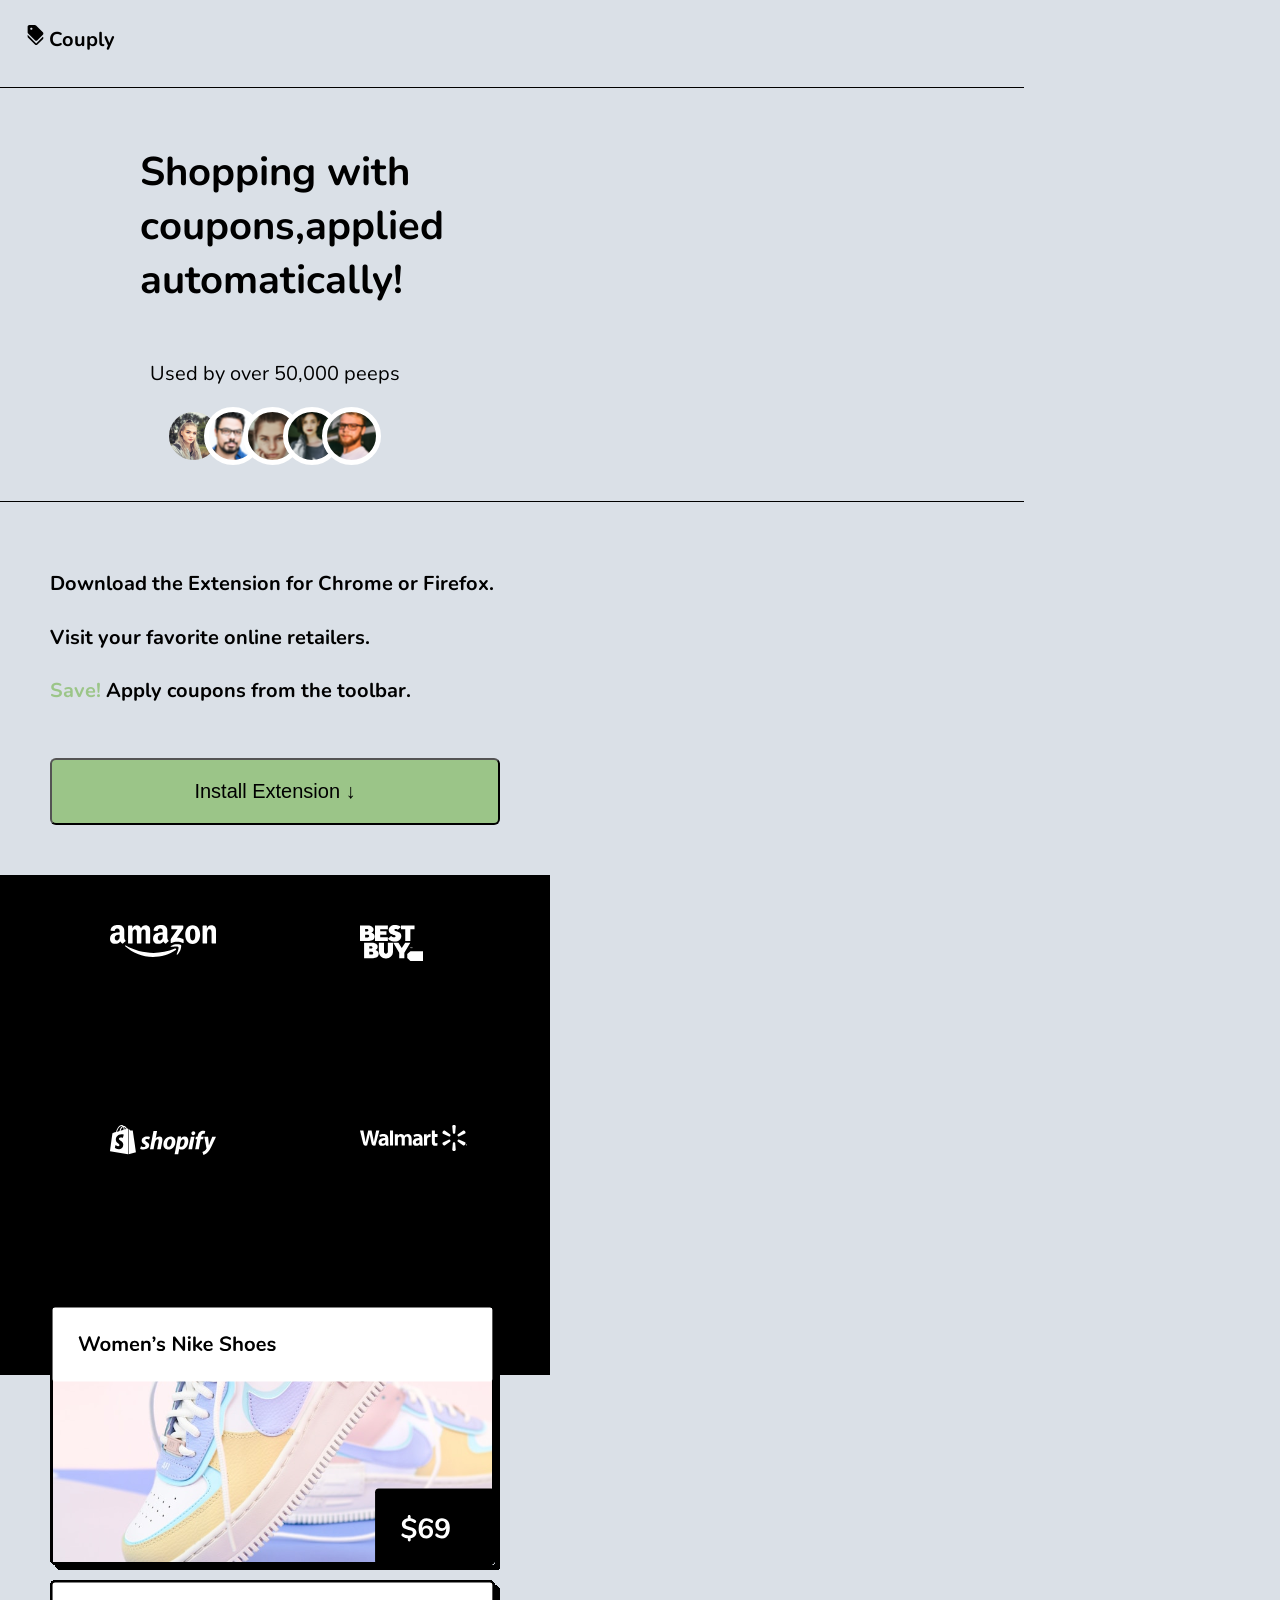
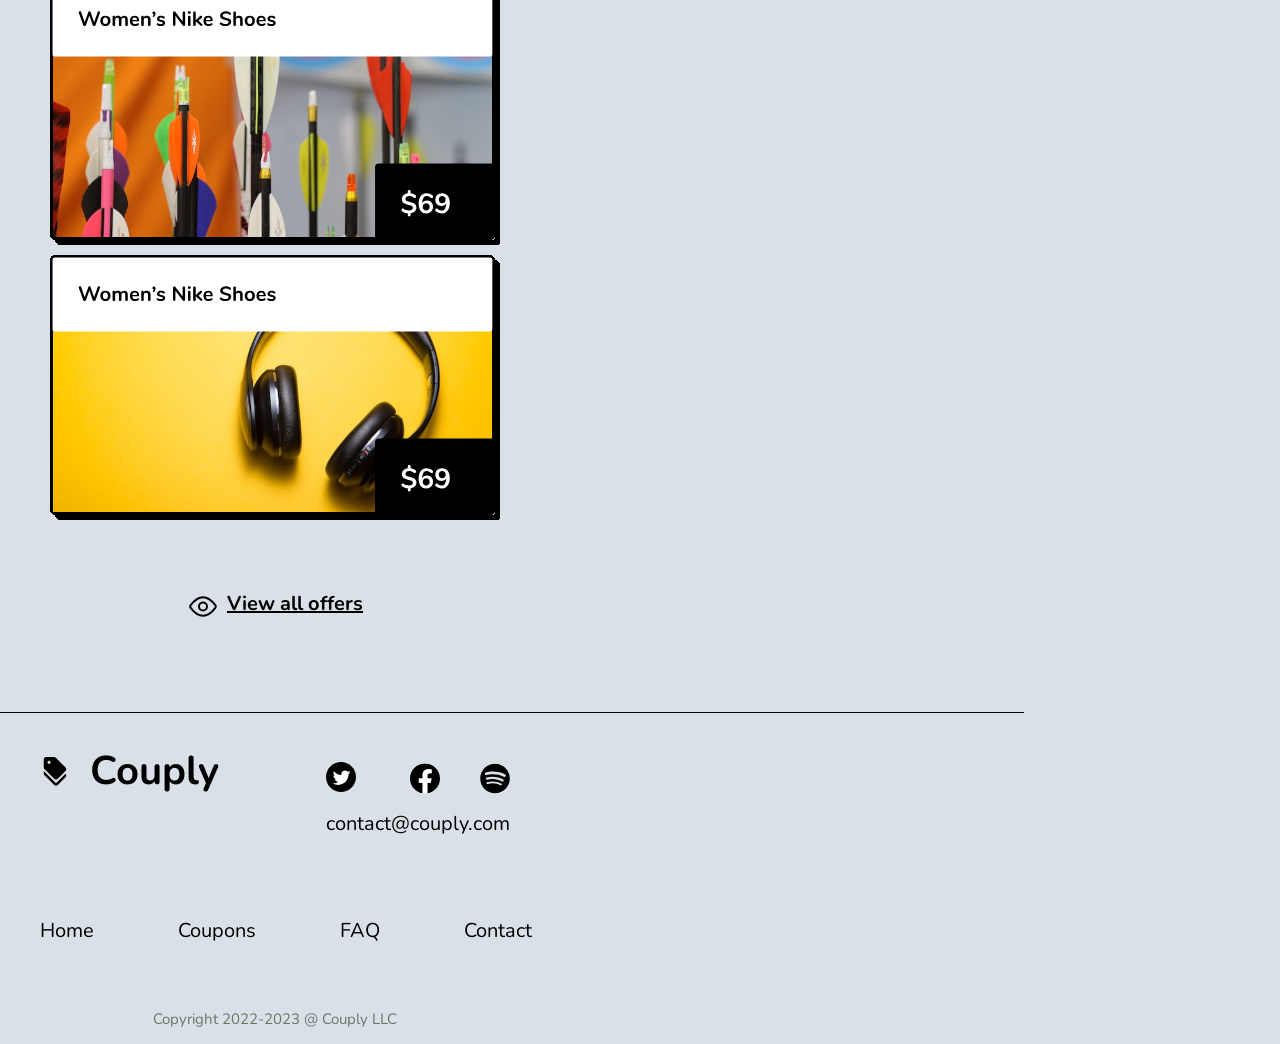
<file: index.html>
<!DOCTYPE html>
<html lang="en">
  <head>
    <meta charset="UTF-8" />
    <meta name="viewport" content="width=device-width, initial-scale=1.0" />
    <title>Document</title>
    <link rel="stylesheet" href="couply.css" />

    <link rel="preconnect" href="https://fonts.googleapis.com" />
    <link rel="preconnect" href="https://fonts.gstatic.com" crossorigin />
    <link
    href="https://fonts.googleapis.com/css2?family=Inter:wght@100..900&family=Nunito:ital,wght@0,200..1000;1,200..1000&display=swap"
    rel="stylesheet"
  />
  </head>
  <body>
    <header>
      <div class="header navbar">
        
        <div class="app-img">
          <svg
            width="21"
            height="21"
            viewBox="0 0 21 21"
            fill="none"
            xmlns="http://www.w3.org/2000/svg"
          >
            <g clip-path="url(#clip0_731_81)">
              <path
                d="M11.1912 18.375L2.625 9.80875V11.5587C2.625 12.0225 2.80875 12.4687 3.14125 12.7925L9.9575 19.6087C10.64 20.2912 11.7513 20.2912 12.4338 19.6087L17.8675 14.175C18.55 13.4925 18.55 12.3812 17.8675 11.6987L11.1912 18.375Z"
                fill="black"
              />
              <path
                d="M9.9575 15.2337C10.64 15.9162 11.7513 15.9162 12.4338 15.2337L17.8675 9.8C18.55 9.1175 18.55 8.00625 17.8675 7.32375L11.0513 0.5075C10.7189 0.183139 10.2732 0.00108966 9.80875 0L4.375 0C3.4125 0 2.625 0.7875 2.625 1.75V7.18375C2.625 7.6475 2.80875 8.09375 3.14125 8.4175L9.9575 15.2337ZM6.34375 2.625C6.63383 2.625 6.91203 2.74023 7.11715 2.94535C7.32227 3.15047 7.4375 3.42867 7.4375 3.71875C7.4375 4.00883 7.32227 4.28703 7.11715 4.49215C6.91203 4.69727 6.63383 4.8125 6.34375 4.8125C6.05367 4.8125 5.77547 4.69727 5.57035 4.49215C5.36523 4.28703 5.25 4.00883 5.25 3.71875C5.25 3.42867 5.36523 3.15047 5.57035 2.94535C5.77547 2.74023 6.05367 2.625 6.34375 2.625Z"
                fill="black"
              />
            </g>
            <defs>
              <clipPath id="clip0_731_81">
                <rect width="21" height="21" fill="white" />
              </clipPath>
            </defs>
          </svg>
          <span>Couply</span>
        </div>
        <nav  class="ul" >
              <img src="close.svg" class="close-btn" alt=" Close button" />
          <ul>
            <li><a href="#" class="anchar">Home</a></li>
            <li><a href="#">Products</a></li>
            <li><a href="#">Blog</a></li>
            <li><a href="#">Careers</a></li>
            <li><a href="#">About</a></li>
          </ul>
        </nav>
        
          <img src="menu.svg" class="menu-btn" alt="Menu button" />
          
      <button class="start">Start Saving <span> &#8595;</span></button>
        </div>
      </div>

    </header><svg width="1024" height="1" viewBox="0 0 1024 1" fill="none" xmlns="http://www.w3.org/2000/svg">
      <line x1="-140" y1="0.5" x2="1300" y2="0.5" stroke="black"/>
      </svg>

      

      <section>
        <div class="shop">
          <h1>Shopping with coupons,applied automatically!</h1>
        </div>
        <div class="para">
          <p>Used by over 50,000 peeps</p>
        </div>
        <div class="pics">
          <svg width="212" height="61" viewBox="0 0 212 61" fill="none" xmlns="http://www.w3.org/2000/svg" xmlns:xlink="http://www.w3.org/1999/xlink">
            <ellipse cx="24.5" cy="29" rx="24.5" ry="24" fill="#D9D9D9"/>
            <ellipse cx="24.5" cy="29" rx="24.5" ry="24" fill="url(#pattern0_591_454)"/>
            <circle cx="64" cy="29" r="26.5" fill="#D9D9D9"/>
            <circle cx="64" cy="29" r="26.5" fill="url(#pattern1_591_454)"/>
            <circle cx="64" cy="29" r="26.5" stroke="white" stroke-width="5"/>
            <path d="M103.5 55.5C118.363 55.5 130.5 43.6839 130.5 29C130.5 14.3161 118.363 2.5 103.5 2.5C88.6372 2.5 76.5 14.3161 76.5 29C76.5 43.6839 88.6372 55.5 103.5 55.5Z" fill="#D9D9D9"/>
            <path d="M103.5 55.5C118.363 55.5 130.5 43.6839 130.5 29C130.5 14.3161 118.363 2.5 103.5 2.5C88.6372 2.5 76.5 14.3161 76.5 29C76.5 43.6839 88.6372 55.5 103.5 55.5Z" fill="url(#pattern2_591_454)"/>
            <path d="M103.5 55.5C118.363 55.5 130.5 43.6839 130.5 29C130.5 14.3161 118.363 2.5 103.5 2.5C88.6372 2.5 76.5 14.3161 76.5 29C76.5 43.6839 88.6372 55.5 103.5 55.5Z" stroke="white" stroke-width="5"/>
            <circle cx="143" cy="29" r="26.5" fill="#D9D9D9"/>
            <circle cx="143" cy="29" r="26.5" fill="url(#pattern3_591_454)"/>
            <circle cx="143" cy="29" r="26.5" stroke="white" stroke-width="5"/>
            <path d="M182.5 55.5C197.363 55.5 209.5 43.6839 209.5 29C209.5 14.3161 197.363 2.5 182.5 2.5C167.637 2.5 155.5 14.3161 155.5 29C155.5 43.6839 167.637 55.5 182.5 55.5Z" fill="#D9D9D9"/>
            <path d="M182.5 55.5C197.363 55.5 209.5 43.6839 209.5 29C209.5 14.3161 197.363 2.5 182.5 2.5C167.637 2.5 155.5 14.3161 155.5 29C155.5 43.6839 167.637 55.5 182.5 55.5Z" fill="url(#pattern4_591_454)"/>
            <path d="M182.5 55.5C197.363 55.5 209.5 43.6839 209.5 29C209.5 14.3161 197.363 2.5 182.5 2.5C167.637 2.5 155.5 14.3161 155.5 29C155.5 43.6839 167.637 55.5 182.5 55.5Z" stroke="white" stroke-width="5"/>
            <defs>
            <pattern id="pattern0_591_454" patternContentUnits="objectBoundingBox" width="1" height="1">
            <use xlink:href="#image0_591_454" transform="matrix(0.00300488 0 0 0.00306748 -0.221172 0)"/>
            </pattern>
            <pattern id="pattern1_591_454" patternContentUnits="objectBoundingBox" width="1" height="1">
            <use xlink:href="#image1_591_454" transform="translate(-0.25) scale(0.003125)"/>
            </pattern>
            <pattern id="pattern2_591_454" patternContentUnits="objectBoundingBox" width="1" height="1">
            <use xlink:href="#image2_591_454" transform="matrix(0.0031348 0 0 0.0032001 0 -0.268025)"/>
            </pattern>
            <pattern id="pattern3_591_454" patternContentUnits="objectBoundingBox" width="1" height="1">
            <use xlink:href="#image3_591_454" transform="translate(0 -0.250784) scale(0.0031348)"/>
            </pattern>
            <pattern id="pattern4_591_454" patternContentUnits="objectBoundingBox" width="1" height="1">
            <use xlink:href="#image4_591_454" transform="matrix(0.003125 0 0 0.0031901 0 -0.265625)"/>
            </pattern>
            <image id="image0_591_454" width="480" height="326" xlink:href="[data-uri]"/>
            <image id="image1_591_454" width="480" height="320" xlink:href="[data-uri]"/>
            <image id="image2_591_454" width="319" height="480" xlink:href="[data-uri]"/>
            <image id="image3_591_454" width="319" height="479" xlink:href="[data-uri]"/>
            <image id="image4_591_454" width="320" height="480" xlink:href="[data-uri]"/>
            </defs>
            </svg>            
        </div>
      </section><svg width="1024" height="1" viewBox="0 0 1024 1" fill="none" xmlns="http://www.w3.org/2000/svg">
        <line x1="-140" y1="0.5" x2="1300" y2="0.5" stroke="black"/>
        </svg>
        
        


        <div class="content">
          <h1>Download the Extension for Chrome or Firefox.</h1>
          <h1>Visit your favorite online retailers.</h1>
          <h1> <span>Save! </span> Apply coupons from the toolbar.</h1>


        <button class="button">Install Extension  &#8595;</button>
        </div>
      
        <div class="section">
          <img src="amazon.svg" alt="">
          <img src="best-buy.svg" alt="">
          <img src="shopify.svg" alt="">
          <img src="walmart.svg" alt="">
        </div>

        <div class="photos">
          <img src="shoes1.svg" alt="">
          <img src="shoes2.svg" alt="">
          <img src="shoes3.svg" alt="">
        </div>

        <div class="offers">
          <img src="eye2.svg" alt="">
          <a href="$">View all offers</a>
        </div>
        <svg width="1024" height="1" viewBox="0 0 1024 1" fill="none" xmlns="http://www.w3.org/2000/svg">
          <line x1="-82" y1="0.5" x2="1358" y2="0.5" stroke="black"/>
          </svg>
          <div class="couply">
            <div class="left">
              <svg
              width="21"
              height="21"
              viewBox="0 0 21 21"
              fill="none"
              xmlns="http://www.w3.org/2000/svg"
            >
              <g clip-path="url(#clip0_731_81)">
                <path
                  d="M11.1912 18.375L2.625 9.80875V11.5587C2.625 12.0225 2.80875 12.4687 3.14125 12.7925L9.9575 19.6087C10.64 20.2912 11.7513 20.2912 12.4338 19.6087L17.8675 14.175C18.55 13.4925 18.55 12.3812 17.8675 11.6987L11.1912 18.375Z"
                  fill="black"
                />
                <path
                  d="M9.9575 15.2337C10.64 15.9162 11.7513 15.9162 12.4338 15.2337L17.8675 9.8C18.55 9.1175 18.55 8.00625 17.8675 7.32375L11.0513 0.5075C10.7189 0.183139 10.2732 0.00108966 9.80875 0L4.375 0C3.4125 0 2.625 0.7875 2.625 1.75V7.18375C2.625 7.6475 2.80875 8.09375 3.14125 8.4175L9.9575 15.2337ZM6.34375 2.625C6.63383 2.625 6.91203 2.74023 7.11715 2.94535C7.32227 3.15047 7.4375 3.42867 7.4375 3.71875C7.4375 4.00883 7.32227 4.28703 7.11715 4.49215C6.91203 4.69727 6.63383 4.8125 6.34375 4.8125C6.05367 4.8125 5.77547 4.69727 5.57035 4.49215C5.36523 4.28703 5.25 4.00883 5.25 3.71875C5.25 3.42867 5.36523 3.15047 5.57035 2.94535C5.77547 2.74023 6.05367 2.625 6.34375 2.625Z"
                  fill="black"
                />
              </g>
              <defs>
                <clipPath id="clip0_731_81">
                  <rect width="21" height="21" fill="white" />
                </clipPath>
              </defs>
            </svg>
         <h1>Couply</h1>  
            </div>
            <div class="right">
              <div class="left-1">
              <img class="insta" src="insta.svg" alt="">
              <img src="fb.svg" alt="">
              <img src="spotify.svg" alt="">
            </div>
            <div class="right-1">
              <p>contact@couply.com</p>
            </div>
            </div>
          </div>
          
      <footer class="footer">
          <ul>
            <li>
              <a href="$">Home</a>
              <li><a href="$">Coupons</a></li>
              <li><a href="$">FAQ</a></li>
              <li><a href="$">Contact</a></li>


            </li>
          </ul>
      </footer>
      <div class="last">
        <p>Copyright 2022-2023 @ Couply LLC</p>
      </div>








    <script>
      document.querySelector(".menu-btn").addEventListener("click", () => {
        document.querySelector("nav").classList.toggle("open");
      });
      document.querySelector(".close-btn").addEventListener("click", () => {
        document.querySelector("nav").classList.toggle("open");
      });
    </script>
  </body>
</html>
</file>
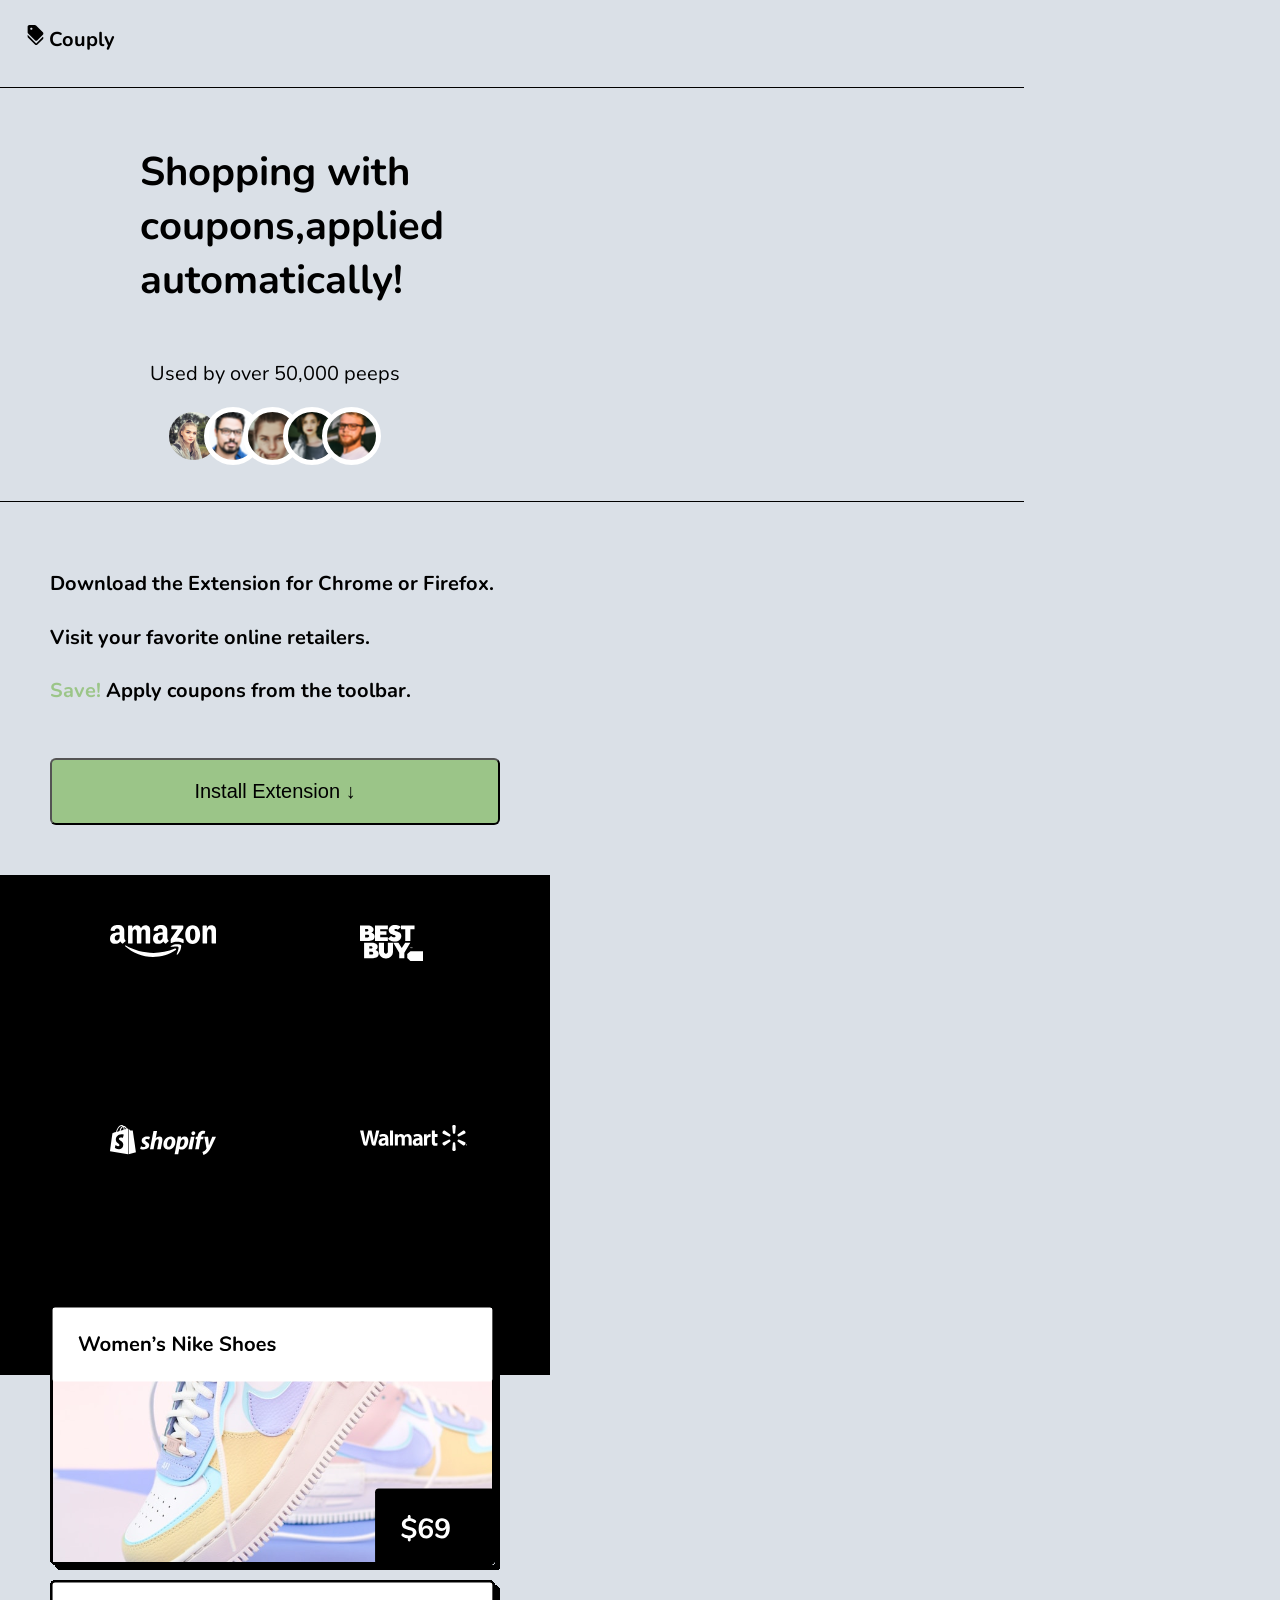
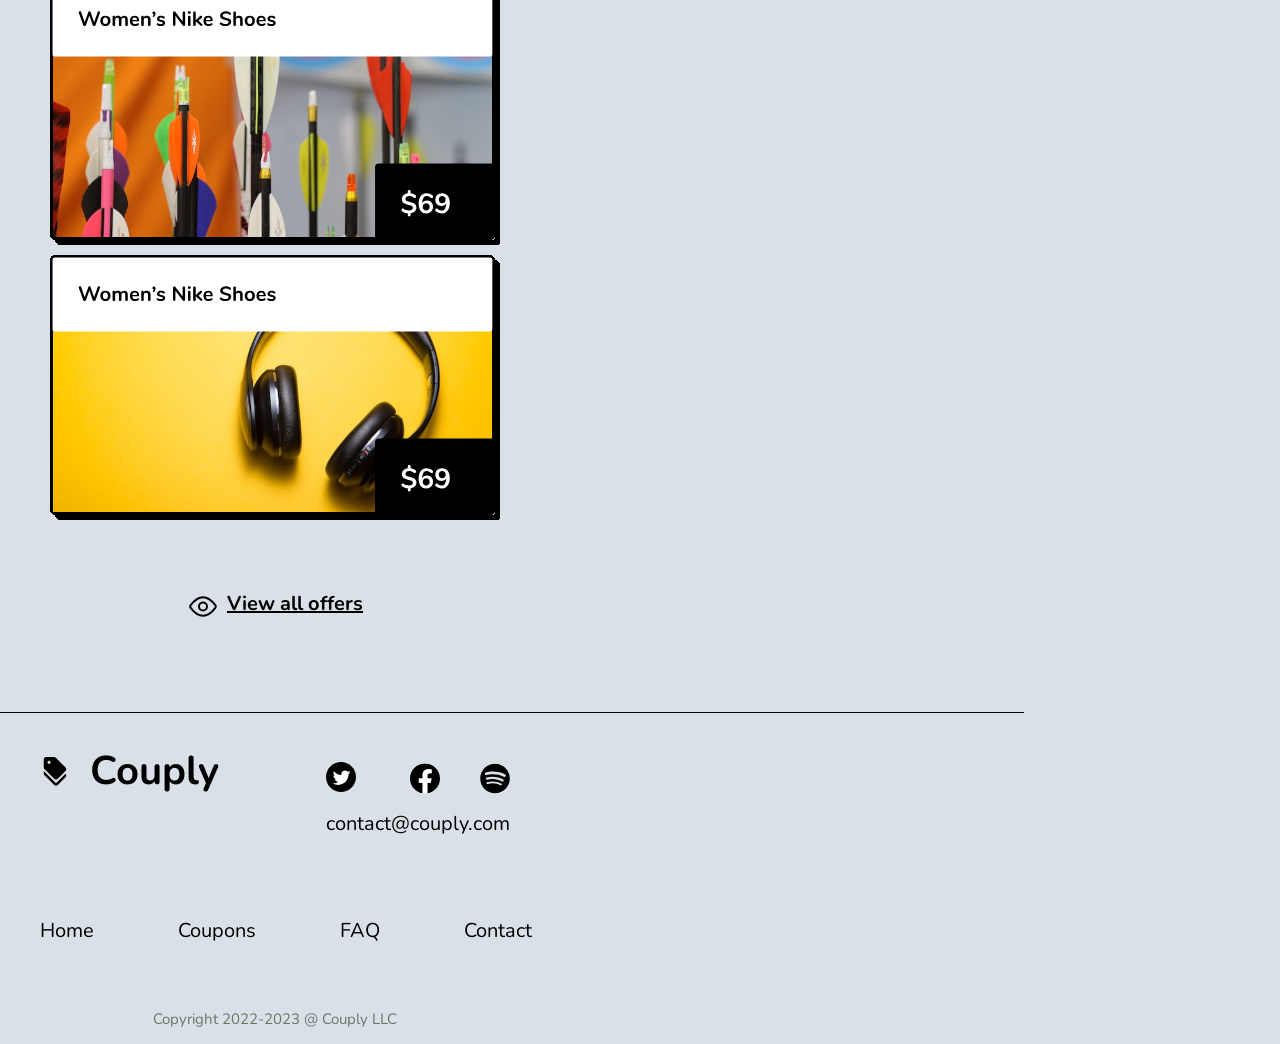
<file: couply.html>
<!DOCTYPE html>
<html lang="en">
  <head>
    <meta charset="UTF-8" />
    <meta name="viewport" content="width=device-width, initial-scale=1.0" />
    <title>Document</title>
    <link rel="stylesheet" href="couply.css" />

    <link rel="preconnect" href="https://fonts.googleapis.com" />
    <link rel="preconnect" href="https://fonts.gstatic.com" crossorigin />
    <link
    href="https://fonts.googleapis.com/css2?family=Inter:wght@100..900&family=Nunito:ital,wght@0,200..1000;1,200..1000&display=swap"
    rel="stylesheet"
  />
  </head>
  <body>
    <header>
      <div class="header navbar">
        
        <div class="app-img">
          <svg
            width="21"
            height="21"
            viewBox="0 0 21 21"
            fill="none"
            xmlns="http://www.w3.org/2000/svg"
          >
            <g clip-path="url(#clip0_731_81)">
              <path
                d="M11.1912 18.375L2.625 9.80875V11.5587C2.625 12.0225 2.80875 12.4687 3.14125 12.7925L9.9575 19.6087C10.64 20.2912 11.7513 20.2912 12.4338 19.6087L17.8675 14.175C18.55 13.4925 18.55 12.3812 17.8675 11.6987L11.1912 18.375Z"
                fill="black"
              />
              <path
                d="M9.9575 15.2337C10.64 15.9162 11.7513 15.9162 12.4338 15.2337L17.8675 9.8C18.55 9.1175 18.55 8.00625 17.8675 7.32375L11.0513 0.5075C10.7189 0.183139 10.2732 0.00108966 9.80875 0L4.375 0C3.4125 0 2.625 0.7875 2.625 1.75V7.18375C2.625 7.6475 2.80875 8.09375 3.14125 8.4175L9.9575 15.2337ZM6.34375 2.625C6.63383 2.625 6.91203 2.74023 7.11715 2.94535C7.32227 3.15047 7.4375 3.42867 7.4375 3.71875C7.4375 4.00883 7.32227 4.28703 7.11715 4.49215C6.91203 4.69727 6.63383 4.8125 6.34375 4.8125C6.05367 4.8125 5.77547 4.69727 5.57035 4.49215C5.36523 4.28703 5.25 4.00883 5.25 3.71875C5.25 3.42867 5.36523 3.15047 5.57035 2.94535C5.77547 2.74023 6.05367 2.625 6.34375 2.625Z"
                fill="black"
              />
            </g>
            <defs>
              <clipPath id="clip0_731_81">
                <rect width="21" height="21" fill="white" />
              </clipPath>
            </defs>
          </svg>
          <span>Couply</span>
        </div>
        <nav  class="ul" >
              <img src="close.svg" class="close-btn" alt=" Close button" />
          <ul>
            <li><a href="#" class="anchar">Home</a></li>
            <li><a href="#">Products</a></li>
            <li><a href="#">About</a></li>
          </ul>
        </nav>
        
          <img src="menu.svg" class="menu-btn" alt="Menu button" />
          
      <button class="start">Start Saving <span> &#8595;</span></button>
        </div>
      </div>

    </header><svg width="1024" height="1" viewBox="0 0 1024 1" fill="none" xmlns="http://www.w3.org/2000/svg">
      <line x1="-140" y1="0.5" x2="1300" y2="0.5" stroke="black"/>
      </svg>

      

      <section>
        <div class="shop">
          <h1>Shopping with coupons,applied automatically!</h1>
        </div>
        <div class="para">
          <p>Used by over 50,000 peeps</p>
        </div>
        <div class="pics">
          <svg width="212" height="61" viewBox="0 0 212 61" fill="none" xmlns="http://www.w3.org/2000/svg" xmlns:xlink="http://www.w3.org/1999/xlink">
            <ellipse cx="24.5" cy="29" rx="24.5" ry="24" fill="#D9D9D9"/>
            <ellipse cx="24.5" cy="29" rx="24.5" ry="24" fill="url(#pattern0_591_454)"/>
            <circle cx="64" cy="29" r="26.5" fill="#D9D9D9"/>
            <circle cx="64" cy="29" r="26.5" fill="url(#pattern1_591_454)"/>
            <circle cx="64" cy="29" r="26.5" stroke="white" stroke-width="5"/>
            <path d="M103.5 55.5C118.363 55.5 130.5 43.6839 130.5 29C130.5 14.3161 118.363 2.5 103.5 2.5C88.6372 2.5 76.5 14.3161 76.5 29C76.5 43.6839 88.6372 55.5 103.5 55.5Z" fill="#D9D9D9"/>
            <path d="M103.5 55.5C118.363 55.5 130.5 43.6839 130.5 29C130.5 14.3161 118.363 2.5 103.5 2.5C88.6372 2.5 76.5 14.3161 76.5 29C76.5 43.6839 88.6372 55.5 103.5 55.5Z" fill="url(#pattern2_591_454)"/>
            <path d="M103.5 55.5C118.363 55.5 130.5 43.6839 130.5 29C130.5 14.3161 118.363 2.5 103.5 2.5C88.6372 2.5 76.5 14.3161 76.5 29C76.5 43.6839 88.6372 55.5 103.5 55.5Z" stroke="white" stroke-width="5"/>
            <circle cx="143" cy="29" r="26.5" fill="#D9D9D9"/>
            <circle cx="143" cy="29" r="26.5" fill="url(#pattern3_591_454)"/>
            <circle cx="143" cy="29" r="26.5" stroke="white" stroke-width="5"/>
            <path d="M182.5 55.5C197.363 55.5 209.5 43.6839 209.5 29C209.5 14.3161 197.363 2.5 182.5 2.5C167.637 2.5 155.5 14.3161 155.5 29C155.5 43.6839 167.637 55.5 182.5 55.5Z" fill="#D9D9D9"/>
            <path d="M182.5 55.5C197.363 55.5 209.5 43.6839 209.5 29C209.5 14.3161 197.363 2.5 182.5 2.5C167.637 2.5 155.5 14.3161 155.5 29C155.5 43.6839 167.637 55.5 182.5 55.5Z" fill="url(#pattern4_591_454)"/>
            <path d="M182.5 55.5C197.363 55.5 209.5 43.6839 209.5 29C209.5 14.3161 197.363 2.5 182.5 2.5C167.637 2.5 155.5 14.3161 155.5 29C155.5 43.6839 167.637 55.5 182.5 55.5Z" stroke="white" stroke-width="5"/>
            <defs>
            <pattern id="pattern0_591_454" patternContentUnits="objectBoundingBox" width="1" height="1">
            <use xlink:href="#image0_591_454" transform="matrix(0.00300488 0 0 0.00306748 -0.221172 0)"/>
            </pattern>
            <pattern id="pattern1_591_454" patternContentUnits="objectBoundingBox" width="1" height="1">
            <use xlink:href="#image1_591_454" transform="translate(-0.25) scale(0.003125)"/>
            </pattern>
            <pattern id="pattern2_591_454" patternContentUnits="objectBoundingBox" width="1" height="1">
            <use xlink:href="#image2_591_454" transform="matrix(0.0031348 0 0 0.0032001 0 -0.268025)"/>
            </pattern>
            <pattern id="pattern3_591_454" patternContentUnits="objectBoundingBox" width="1" height="1">
            <use xlink:href="#image3_591_454" transform="translate(0 -0.250784) scale(0.0031348)"/>
            </pattern>
            <pattern id="pattern4_591_454" patternContentUnits="objectBoundingBox" width="1" height="1">
            <use xlink:href="#image4_591_454" transform="matrix(0.003125 0 0 0.0031901 0 -0.265625)"/>
            </pattern>
            <image id="image0_591_454" width="480" height="326" xlink:href="[data-uri]"/>
            <image id="image1_591_454" width="480" height="320" xlink:href="[data-uri]"/>
            <image id="image2_591_454" width="319" height="480" xlink:href="[data-uri]"/>
            <image id="image3_591_454" width="319" height="479" xlink:href="[data-uri]"/>
            <image id="image4_591_454" width="320" height="480" xlink:href="[data-uri]"/>
            </defs>
            </svg>            
        </div>
      </section><svg width="1024" height="1" viewBox="0 0 1024 1" fill="none" xmlns="http://www.w3.org/2000/svg">
        <line x1="-140" y1="0.5" x2="1300" y2="0.5" stroke="black"/>
        </svg>
        
        


        <div class="content">
          <h1>Download the Extension for Chrome or Firefox.</h1>
          <h1>Visit your favorite online retailers.</h1>
          <h1> <span>Save! </span> Apply coupons from the toolbar.</h1>


        <button class="button">Install Extension  &#8595;</button>
        </div>
      
        <div class="section">
          <img src="amazon.svg" alt="">
          <img src="best-buy.svg" alt="">
          <img src="shopify.svg" alt="">
          <img src="walmart.svg" alt="">
        </div>

        <div class="photos">
          <img src="shoes1.svg" alt="">
          <img src="shoes2.svg" alt="">
          <img src="shoes3.svg" alt="">
        </div>

        <div class="offers">
          <img src="eye2.svg" alt="">
          <a href="$">View all offers</a>
        </div>
        <svg width="1024" height="1" viewBox="0 0 1024 1" fill="none" xmlns="http://www.w3.org/2000/svg">
          <line x1="-82" y1="0.5" x2="1358" y2="0.5" stroke="black"/>
          </svg>
          <div class="couply">
            <div class="left">
              <svg
              width="21"
              height="21"
              viewBox="0 0 21 21"
              fill="none"
              xmlns="http://www.w3.org/2000/svg"
            >
              <g clip-path="url(#clip0_731_81)">
                <path
                  d="M11.1912 18.375L2.625 9.80875V11.5587C2.625 12.0225 2.80875 12.4687 3.14125 12.7925L9.9575 19.6087C10.64 20.2912 11.7513 20.2912 12.4338 19.6087L17.8675 14.175C18.55 13.4925 18.55 12.3812 17.8675 11.6987L11.1912 18.375Z"
                  fill="black"
                />
                <path
                  d="M9.9575 15.2337C10.64 15.9162 11.7513 15.9162 12.4338 15.2337L17.8675 9.8C18.55 9.1175 18.55 8.00625 17.8675 7.32375L11.0513 0.5075C10.7189 0.183139 10.2732 0.00108966 9.80875 0L4.375 0C3.4125 0 2.625 0.7875 2.625 1.75V7.18375C2.625 7.6475 2.80875 8.09375 3.14125 8.4175L9.9575 15.2337ZM6.34375 2.625C6.63383 2.625 6.91203 2.74023 7.11715 2.94535C7.32227 3.15047 7.4375 3.42867 7.4375 3.71875C7.4375 4.00883 7.32227 4.28703 7.11715 4.49215C6.91203 4.69727 6.63383 4.8125 6.34375 4.8125C6.05367 4.8125 5.77547 4.69727 5.57035 4.49215C5.36523 4.28703 5.25 4.00883 5.25 3.71875C5.25 3.42867 5.36523 3.15047 5.57035 2.94535C5.77547 2.74023 6.05367 2.625 6.34375 2.625Z"
                  fill="black"
                />
              </g>
              <defs>
                <clipPath id="clip0_731_81">
                  <rect width="21" height="21" fill="white" />
                </clipPath>
              </defs>
            </svg>
         <h1>Couply</h1>  
            </div>
            <div class="right">
              <div class="left-1">
              <img class="insta" src="insta.svg" alt="">
              <img src="fb.svg" alt="">
              <img src="spotify.svg" alt="">
            </div>
            <div class="right-1">
              <p>contact@couply.com</p>
            </div>
            </div>
          </div>
          
      <footer class="footer">
          <ul>
            <li>
              <a href="$">Home</a>
              <li><a href="$">Coupons</a></li>
              <li><a href="$">FAQ</a></li>
              <li><a href="$">Contact</a></li>


            </li>
          </ul>
      </footer>
      <div class="last">
        <p>Copyright 2022-2023 @ Couply LLC</p>
      </div>








    <script>
      document.querySelector(".menu-btn").addEventListener("click", () => {
        document.querySelector("nav").classList.toggle("open");
      });
      document.querySelector(".close-btn").addEventListener("click", () => {
        document.querySelector("nav").classList.toggle("open");
      });
    </script>
  </body>
</html>
</file>
<file: couply.css>
html {
  font-size: 62.5%;
}
body {
  background-color: hsl(212, 22%, 88%);
  font-family: "Nunito";
  margin: 0;
  max-width: 550px;
}
header {
  padding: 2.5em;
}
.header {
  max-width: 1200px;
  margin: 0;
  padding: 0;
  display: flex;
  justify-content: space-between;
  align-items: center;
}
.menu-btn {
  width: 3rem;
  cursor: pointer;
}
.start {
  display: none;
}
nav {
  position: fixed;
  top: 0;
  right: -100%;
  background-color: white;
  height: 100%;
  width: 33%;
  padding: 4.3em;
  transition: right 0.5s ease-in-out;
}
.close-btn {
  cursor: pointer;
  display: block;
  width: 3rem;
  margin-left: auto;
  margin-bottom: 5.5rem;
}
a .logo {
  color: #0460bc;
  font-size: 2.4em;
  font-weight: bold;
}
a {
  text-decoration: none;
}
.app-img {
  cursor: pointer;
}
.app-img span {
  font-size: 2em;
  font-weight: bold;
}
ul {
  list-style-type: none;
  display: flex;
  flex-direction: column;
  align-items: flex-end;
  margin: 0;
  padding: 0;
  gap: 4.4em;
  margin-top: -120px;
  transition: right 0.5s ease-in-out;
}
ul li a {
  color: black;
  font-size: 1.4rem;
}
ul li a.anchar {
  font-weight: bold;
}
.ul li a:hover {
  color: white;
  background-color: #6c7667;
  padding: 1em;
  border-radius: 0.5em;
}
.open {
  right: 0%;
}
hr {
  font-size: 2em;
  color: #000000;
}
section {
  display: flex;
  flex-direction: column;
  justify-content: center;
  align-items: center;
  margin: 2em;
}
.shop h1 {
  font-size: 4em;
  align-content: center;
  margin-left: 3em;
}
.para p {
  font-size: 2em;
  font-weight: 400;
}
.content {
  display: flex;
  flex-direction: column;
  margin: 5em;
}
.content span {
  color: #9bc588;
}
.button {
  background-color: #9bc588;
  padding: 1em;
  font-size: 2em;
  font-weight: 400;
  margin-top: 2em;
  border-radius: 0.3em;
}
.section {
  background-color: #000000;
  top: 100px;
  padding: 5em;
  padding-left: 5em;
  justify-content: space-between;
  display: grid;
  grid-template-columns: repeat(2, 200px);
  grid-template-rows: repeat(2, 200px);
}
.section img {
  font-size: 4em;
  margin-left: 1.5em;
}
.photos {
  display: flex;
  flex-direction: column;
  justify-content: center;
  position: relative;
  top: -70px;
  gap: 1em;
}
.photos img {
  width: 450px;
  align-self: center;
}
.offers {
  display: flex;
  flex-direction: row;
  justify-content: center;
  font-size: 4em;
  gap: 0.2em;
  margin-bottom: 2em;
}
.offers a {
  color: black;
  font-size: 0.5em;
  font-weight: bold;
  text-decoration: underline;
}
.couply {
  display: flex;
  flex-direction: row;
  justify-content: space-between;
  margin: 2em;
  font-size: 2em;
}
.couply svg {
  width: 30px;
  height: 30px;
}
.left {
  display: flex;
  flex-direction: row;
  gap: 1em;
}
.left h1 {
  font-size: 2em;
  position: relative;
  top: -40px;
}
.right {
  display: flex;
  flex-direction: column;
}
.left-1 {
  display: flex;
  flex-direction: row;
  gap: 2em;
  justify-content: space-between;
}
.insta {
  position: relative;
  top: 5px;
}
.right-1 {
  margin-top: 0;
  position: relative;
  top: -10px;
}
.footer ul {
  display: flex;
  flex-direction: row;
  margin: 5em 2em;
  justify-content: space-between;
}
.footer ul li a {
  font-size: 2em;
  font-weight: normal;
  margin: 1em;
}
.last {
  color: #6c7667;
  display: flex;
  justify-content: center;
  align-items: center;
}
.last p {
  font-size: 1.5em;
}
@media screen and (min-width: 600px) {
  .close-btn,
  .menu-btn {
    display: none;
  }
  nav {
    position: unset;
    height: auto;
    background-color: none;
    padding: 0;
    width: auto;
  }
  ul {
    flex-direction: row;
  }
}
</file>
